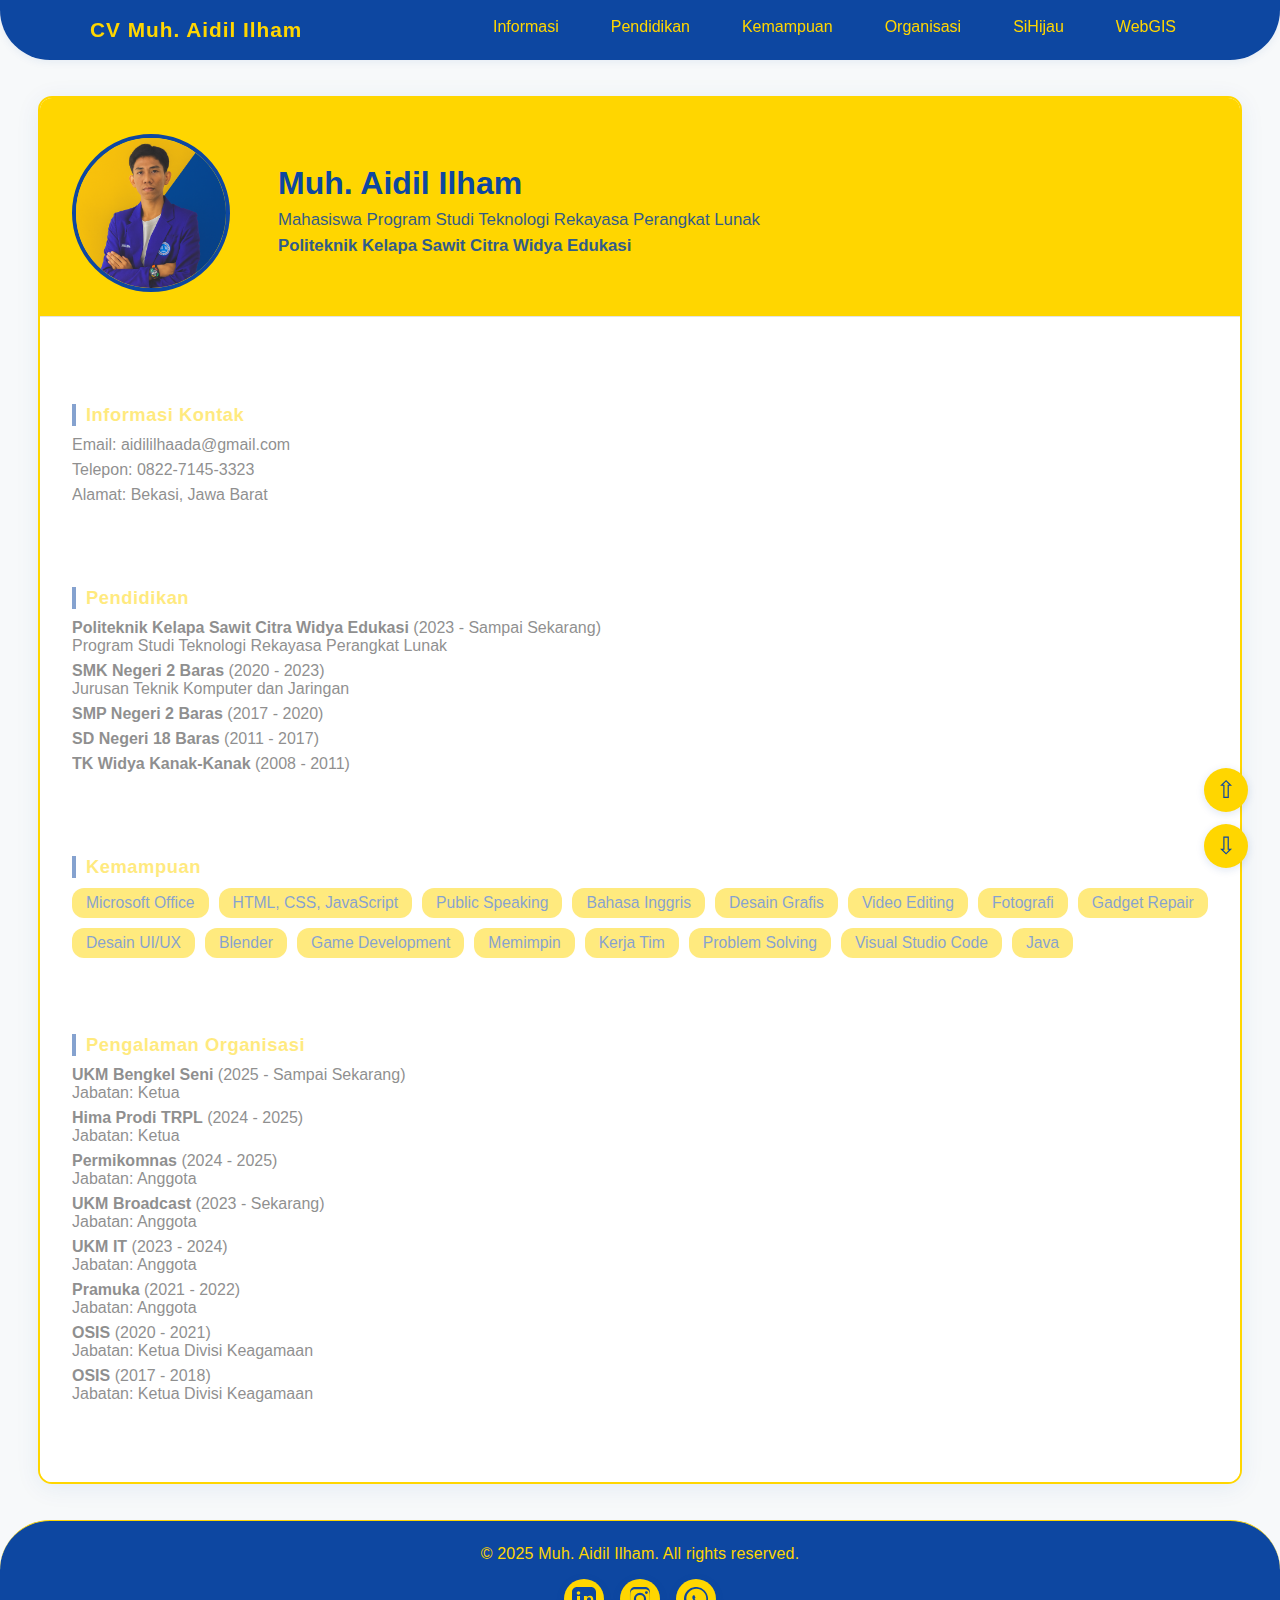
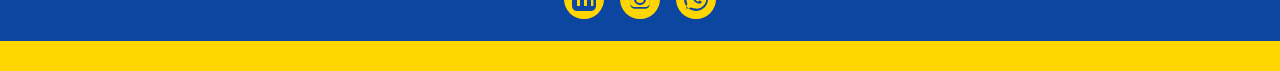
<file: index.html>
<!DOCTYPE html>
<html lang="id">
<head>
    <meta charset="UTF-8">
    <meta name="viewport" content="width=device-width, initial-scale=1.0">
    <title>Muh. Aidil Ilham - CV</title>
    <link rel="stylesheet" href="style-cv.css">
    <script defer src="script-cv.js"></script>
    <style>
        .menu-toggle {
            display: none;
            flex-direction: column;
            cursor: pointer;
        }
        .menu-toggle .bar {
            width: 25px;
            height: 3px;
            background-color: #FFD600;
            margin: 3px 0;
            border-radius: 3px;
        }
        @media screen and (max-width: 768px) {
            .nav-container {
                flex-wrap: wrap;
                padding: 10px 20px;
                height: auto;
            }
            .menu-toggle {
                display: flex;
            }
            .nav-links {
                display: none;
                flex-direction: column;
                align-items: center;
                gap: 15px;
                margin-top: 15px;
                width: 100%;
            }
            .nav-links.active {
                display: flex;
            }
            .nav-links li {
                width: 100%;
                text-align: center;
            }
            .profile-full {
                flex-direction: column;
                text-align: center;
            }
            .profile-text {
                margin-top: 15px;
            }
            .skills-list {
                justify-content: center;
            }
        }
    </style>
</head>
<body>
    <nav class="navbar">
        <div class="nav-container">
            <span class="nav-logo">CV Muh. Aidil Ilham</span>
            <div class="menu-toggle" id="mobile-menu">
                <span class="bar"></span>
                <span class="bar"></span>
                <span class="bar"></span>
            </div>
            <ul class="nav-links">
                <li><a href="#info">Informasi</a></li>
                <li><a href="#education">Pendidikan</a></li>
                <li><a href="#skills">Kemampuan</a></li>
                <li><a href="#experience">Organisasi</a></li>
                <li><a href="sihijau.html">SiHijau</a></li>
                <li><a href="https://aidilham21.github.io/webgis_aidilham">WebGIS</a></li>
            </ul>
        </div>
    </nav>
    <div class="container-full">
        <header class="header-full">
            <div class="profile-full">
                <img src="assets/fotocv.png" alt="Foto Profil" style="width: 150px; height: 150px; border-radius: 50%;">
                <div class="profile-text">
                    <h1>Muh. Aidil Ilham</h1>
                    <p>Mahasiswa Program Studi Teknologi Rekayasa Perangkat Lunak</p>
                    <p><strong>Politeknik Kelapa Sawit Citra Widya Edukasi</strong></p>
                </div>
            </div>
        </header>
        <main class="main-full">
            <section class="info" id="info">
                <h2>Informasi Kontak</h2>
                <ul>
                    <li>Email: aidililhaada@gmail.com</li>
                    <li>Telepon: 0822-7145-3323</li>
                    <li>Alamat: Bekasi, Jawa Barat</li>
                </ul>
            </section>
            <section class="education" id="education">
                <h2>Pendidikan</h2>
                <ul>
                    <li><strong>Politeknik Kelapa Sawit Citra Widya Edukasi</strong> (2023 - Sampai Sekarang)<br>Program Studi Teknologi Rekayasa Perangkat Lunak</li>
                    <li><strong>SMK Negeri 2 Baras</strong> (2020 - 2023)<br>Jurusan Teknik Komputer dan Jaringan</li>
                    <li><strong>SMP Negeri 2 Baras</strong> (2017 - 2020)</li>
                    <li><strong>SD Negeri 18 Baras</strong> (2011 - 2017)</li>
                    <li><strong>TK Widya Kanak-Kanak</strong> (2008 - 2011)</li>
                </ul>
            </section>
            <section class="skills" id="skills">
                <h2>Kemampuan</h2>
                <ul class="skills-list">
                    <li>Microsoft Office</li>
                    <li>HTML, CSS, JavaScript</li>
                    <li>Public Speaking</li>
                    <li>Bahasa Inggris</li>
                    <li>Desain Grafis</li>
                    <li>Video Editing</li>
                    <li>Fotografi</li>
                    <li>Gadget Repair</li>
                    <li>Desain UI/UX</li>
                    <li>Blender</li>
                    <li>Game Development</li>
                    <li>Memimpin</li>
                    <li>Kerja Tim</li>
                    <li>Problem Solving</li>
                    <li>Visual Studio Code</li>
                    <li>Java</li>
                </ul>
            </section>
            <section class="experience" id="experience">
                <h2>Pengalaman Organisasi</h2>
                <ul>
                    <li><strong>UKM Bengkel Seni</strong> (2025 - Sampai Sekarang)<br>Jabatan: Ketua</li>
                    <li><strong>Hima Prodi TRPL</strong> (2024 - 2025)<br>Jabatan: Ketua</li>
                    <li><strong>Permikomnas</strong> (2024 - 2025)<br>Jabatan: Anggota</li>
                    <li><strong>UKM Broadcast</strong> (2023 - Sekarang)<br>Jabatan: Anggota</li>
                    <li><strong>UKM IT</strong> (2023 - 2024)<br>Jabatan: Anggota</li>
                    <li><strong>Pramuka</strong> (2021 - 2022)<br>Jabatan: Anggota</li>
                    <li><strong>OSIS</strong> (2020 - 2021)<br>Jabatan: Ketua Divisi Keagamaan</li>
                    <li><strong>OSIS</strong> (2017 - 2018)<br>Jabatan: Ketua Divisi Keagamaan</li>
                </ul>
            </section>
        </main>
    </div>
    <footer class="footer">
        <div class="footer-container">
            <p>&copy; 2025 Muh. Aidil Ilham. All rights reserved.</p>
            <div class="social-links">
                <a href="https://www.linkedin.com/in/muh-aidil-ilham-5027aa298/" target="_blank" aria-label="LinkedIn" class="social-link linkedin">
                    <svg width="24" height="24" fill="currentColor" viewBox="0 0 24 24"><path d="M19 0h-14c-2.761 0-5 2.239-5 5v14c0 2.761 2.239 5 5 5h14c2.762 0 5-2.239 5-5v-14c0-2.761-2.238-5-5-5zm-11 19h-3v-10h3v10zm-1.5-11.268c-.966 0-1.75-.784-1.75-1.75s.784-1.75 1.75-1.75 1.75.784 1.75 1.75-.784 1.75-1.75 1.75zm15.5 11.268h-3v-5.604c0-1.337-.025-3.063-1.868-3.063-1.868 0-2.154 1.459-2.154 2.967v5.7h-3v-10h2.881v1.367h.041c.401-.761 1.379-1.563 2.841-1.563 3.039 0 3.6 2.001 3.6 4.601v5.595z"/></svg>
                </a>
                <a href="https://www.instagram.com/aidilhammm/" target="_blank" aria-label="Instagram" class="social-link instagram">
                    <svg width="24" height="24" fill="currentColor" viewBox="0 0 24 24"><path d="M12 2.163c3.204 0 3.584.012 4.85.07 1.366.062 2.633.334 3.608 1.308.974.974 1.246 2.242 1.308 3.608.058 1.266.07 1.646.07 4.85s-.012 3.584-.07 4.85c-.062 1.366-.334 2.633-1.308 3.608-.974.974-2.242 1.246-3.608 1.308-1.266.058-1.646.07-4.85.07s-3.584-.012-4.85-.07c-1.366-.062-2.633-.334-3.608-1.308-.974-.974-1.246-2.242-1.308-3.608-.058-1.266-.07-1.646-.07-4.85s.012-3.584.07-4.85c.062-1.366.334-2.633 1.308-3.608.974-.974 2.242-1.246 3.608-1.308 1.266-.058 1.646-.07 4.85-.07zm0-2.163c-3.259 0-3.667.012-4.947.07-1.276.058-2.687.334-3.678 1.325-.991.991-1.267 2.402-1.325 3.678-.058 1.28-.07 1.688-.07 4.947s.012 3.667.07 4.947c.058 1.276.334 2.687 1.325 3.678.991.991 2.402 1.267 3.678 1.325 1.28.058 1.688.07 4.947.07s3.667-.012 4.947-.07c1.276-.058 2.687-.334 3.678-1.325.991-.991 1.267-2.402 1.325-3.678.058-1.28.07-1.688.07-4.947s-.012-3.667-.07-4.947c-.058-1.276-.334-2.687-1.325-3.678-.991-.991-2.402-1.267-3.678-1.325-1.28-.058-1.688-.07-4.947-.07zm0 5.838a6.162 6.162 0 1 0 0 12.324 6.162 6.162 0 0 0 0-12.324zm0 10.162a3.999 3.999 0 1 1 0-7.998 3.999 3.999 0 0 1 0 7.998zm6.406-11.845a1.44 1.44 0 1 0 0 2.881 1.44 1.44 0 0 0 0-2.881z"/></svg>
                </a>
                <a href="https://wa.me/6282271453323" target="_blank" aria-label="WhatsApp" class="social-link whatsapp">
                    <svg width="24" height="24" fill="currentColor" viewBox="0 0 24 24"><path d="M20.52 3.48a12.07 12.07 0 0 0-17.04 0c-4.7 4.7-4.7 12.32 0 17.02a12.07 12.07 0 0 0 17.04 0c4.7-4.7 4.7-12.32 0-17.02zm-8.52 18.02c-1.7 0-3.36-.33-4.92-.98l-5.13 1.35 1.36-5.12c-.65-1.56-.98-3.22-.98-4.92 0-5.52 4.48-10 10-10s10 4.48 10 10-4.48 10-10 10zm5.13-7.13c-.23-.12-1.36-.67-1.57-.75-.21-.08-.36-.12-.51.12-.15.23-.58.75-.71.9-.13.15-.26.17-.49.06-.23-.12-.97-.36-1.85-1.15-.68-.6-1.14-1.34-1.28-1.57-.13-.23-.01-.35.1-.47.1-.1.23-.26.34-.39.12-.13.15-.23.23-.38.08-.15.04-.28-.02-.4-.06-.12-.51-1.23-.7-1.68-.18-.44-.37-.38-.51-.39-.13-.01-.28-.01-.43-.01-.15 0-.4.06-.61.28-.21.22-.8.78-.8 1.9 0 1.12.82 2.2.94 2.36.12.16 1.61 2.46 3.91 3.35.55.19.98.3 1.31.38.55.14 1.05.12 1.45.07.44-.06 1.36-.56 1.55-1.1.19-.54.19-1.01.13-1.1-.06-.09-.21-.15-.44-.27z"/></svg>
                </a>
            </div>
        </div>
    </footer>
    <div class="scroll-buttons">
        <button class="scroll-btn" id="scrollTop" title="Scroll to Top">&#8679;</button>
        <button class="scroll-btn" id="scrollDown" title="Scroll to Bottom">&#8681;</button>
    </div>
</body>
</html>
</file>
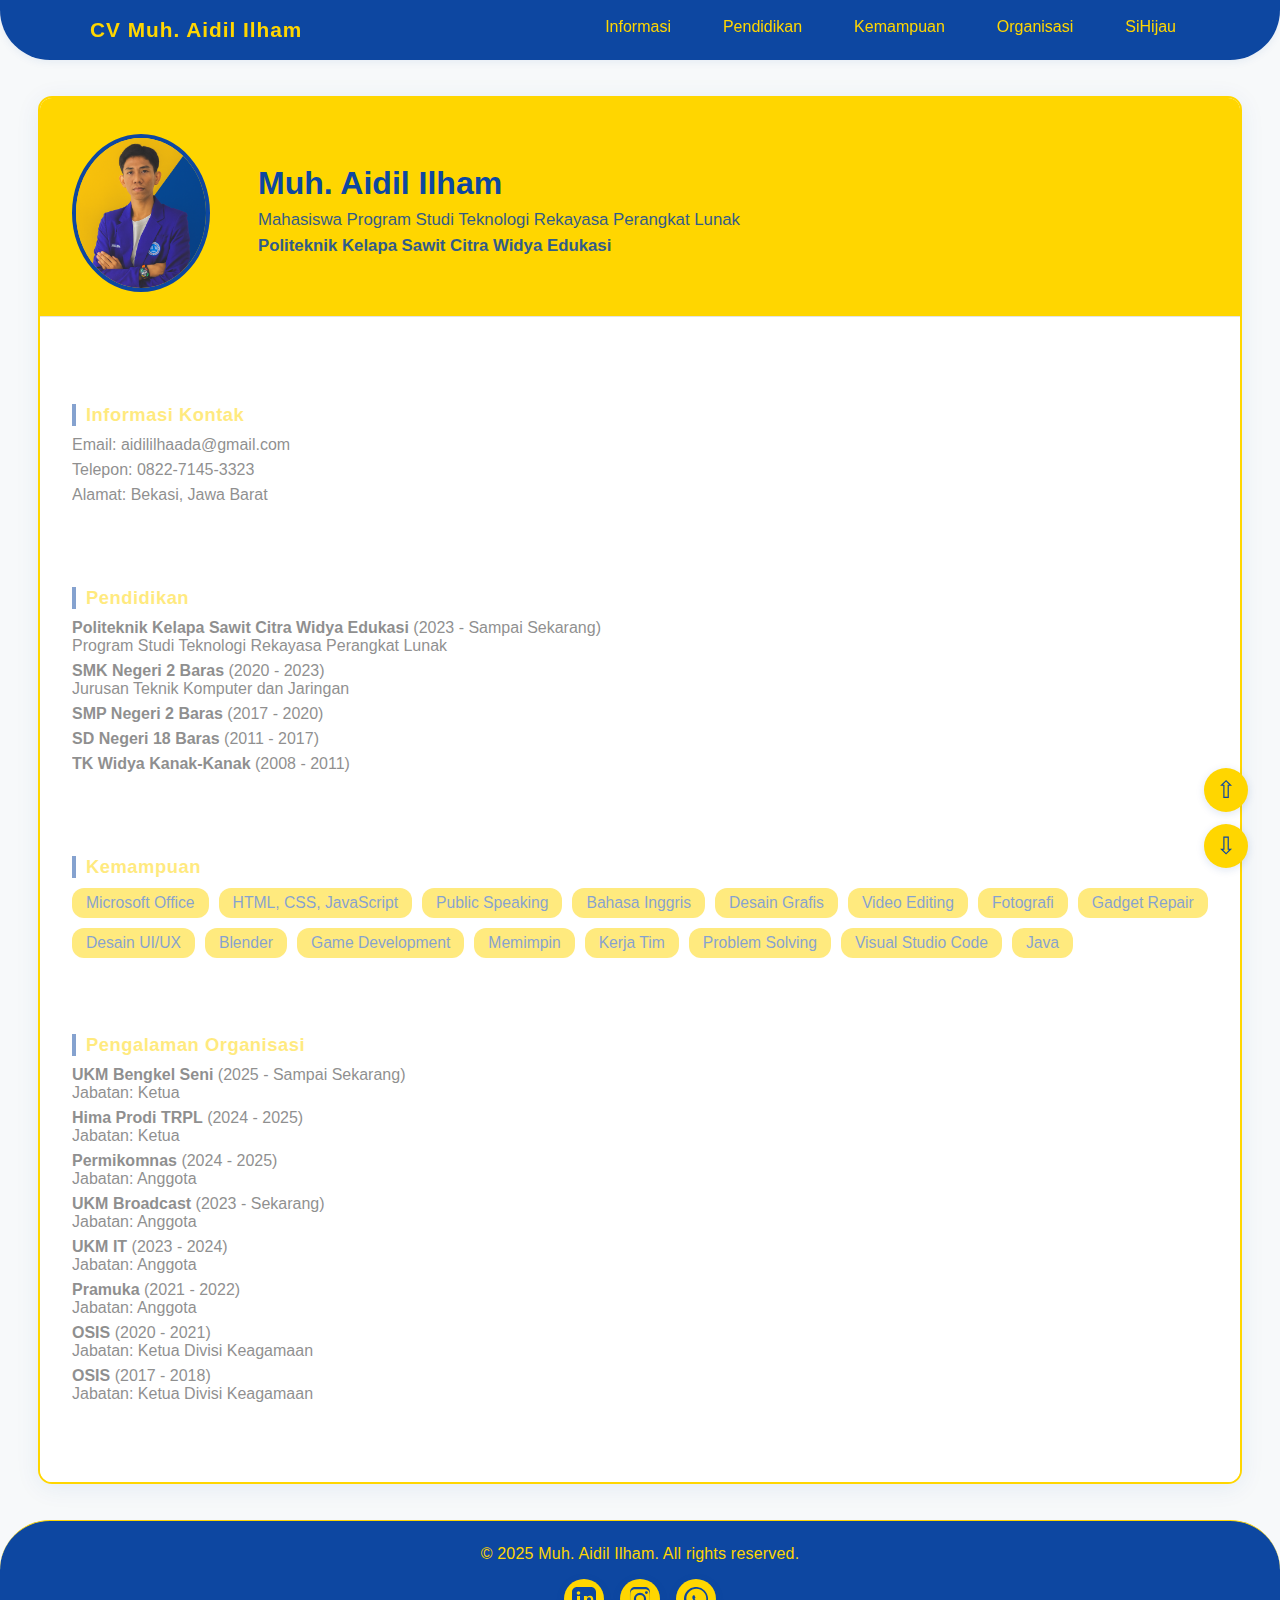
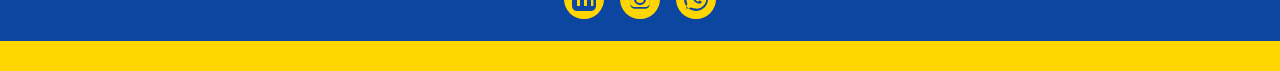
<file: cvdil.html>
<!DOCTYPE html>
<html lang="id">
<head>
    <meta charset="UTF-8">
    <meta name="viewport" content="width=device-width, initial-scale=1.0">
    <title>Muh. Aidil Ilham - CV</title>
    <link rel="stylesheet" href="style-cv.css">
    <script defer src="script-cv.js"></script>
</head>
<body>
    <nav class="navbar">
        <div class="nav-container">
            <span class="nav-logo">CV Muh. Aidil Ilham</span>
            <ul class="nav-links">
                <li><a href="#info">Informasi</a></li>
                <li><a href="#education">Pendidikan</a></li>
                <li><a href="#skills">Kemampuan</a></li>
                <li><a href="#experience">Organisasi</a></li>
                <li><a href="sihijau.html">SiHijau</a></li>
            </ul>
        </div>
    </nav>
    <div class="container-full">
        <header class="header-full">
            <div class="profile-full">
                <img src="assets/fotocv.png" alt="Foto Profil" style="size: 150px; height: 150px; border-radius: 50%;">
                <div class="profile-text">
                    <h1>Muh. Aidil Ilham</h1>
                    <p>Mahasiswa Program Studi Teknologi Rekayasa Perangkat Lunak</p>
                    <p><strong>Politeknik Kelapa Sawit Citra Widya Edukasi</strong></p>
                </div>
            </div>
        </header>
        <main class="main-full">
            <section class="info" id="info">
                <h2>Informasi Kontak</h2>
                <ul>
                    <li>Email: aidililhaada@gmail.com</li>
                    <li>Telepon: 0822-7145-3323</li>
                    <li>Alamat: Bekasi, Jawa Barat</li>
                </ul>
            </section>
            <section class="education" id="education">
                <h2>Pendidikan</h2>
                <ul>
                    <li><strong>Politeknik Kelapa Sawit Citra Widya Edukasi</strong> (2023 - Sampai Sekarang)<br>Program Studi Teknologi Rekayasa Perangkat Lunak</li>
                    <li><strong>SMK Negeri 2 Baras</strong> (2020 - 2023)<br>Jurusan Teknik Komputer dan Jaringan</li>
                    <li><strong>SMP Negeri 2 Baras</strong> (2017 - 2020)</li>
                    <li><strong>SD Negeri 18 Baras</strong> (2011 - 2017)</li>
                    <li><strong>TK Widya Kanak-Kanak</strong> (2008 - 2011)</li>
                </ul>
            </section>
            <section class="skills" id="skills">
                <h2>Kemampuan</h2>
                <ul class="skills-list">
                    <li>Microsoft Office</li>
                    <li>HTML, CSS, JavaScript</li>
                    <li>Public Speaking</li>
                    <li>Bahasa Inggris</li>
                    <li>Desain Grafis</li>
                    <li>Video Editing</li>
                    <li>Fotografi</li>
                    <li>Gadget Repair</li>
                    <li>Desain UI/UX</li>
                    <li>Blender</li>
                    <li>Game Development</li>
                    <li>Memimpin</li>
                    <li>Kerja Tim</li>
                    <li>Problem Solving</li>
                    <li>Visual Studio Code</li>
                    <li>Java</li>
                </ul>
            </section>
            <section class="experience" id="experience">
                <h2>Pengalaman Organisasi</h2>
                <ul>
                    <li><strong>UKM Bengkel Seni</strong> (2025 - Sampai Sekarang)<br>Jabatan: Ketua</li>
                    <li><strong>Hima Prodi TRPL</strong> (2024 - 2025)<br>Jabatan: Ketua</li>
                    <li><strong>Permikomnas</strong> (2024 - 2025)<br>Jabatan: Anggota</li>
                    <li><strong>UKM Broadcast</strong> (2023 - Sekarang)<br>Jabatan: Anggota</li>
                    <li><strong>UKM IT</strong> (2023 - 2024)<br>Jabatan: Anggota</li>
                    <li><strong>Pramuka</strong> (2021 - 2022)<br>Jabatan: Anggota</li>
                    <li><strong>OSIS</strong> (2020 - 2021)<br>Jabatan: Ketua Divisi Keagamaan</li>
                    <li><strong>OSIS</strong> (2017 - 2018)<br>Jabatan: Ketua Divisi Keagamaan</li>
                </ul>
            </section>
        </main>
    </div>
    <footer class="footer">
        <div class="footer-container">
            <p>&copy; 2025 Muh. Aidil Ilham. All rights reserved.</p>
            <div class="social-links">
                <a href="https://www.linkedin.com/in/muh-aidil-ilham-5027aa298/" target="_blank" aria-label="LinkedIn" class="social-link linkedin">
                    <svg width="24" height="24" fill="currentColor" viewBox="0 0 24 24"><path d="M19 0h-14c-2.761 0-5 2.239-5 5v14c0 2.761 2.239 5 5 5h14c2.762 0 5-2.239 5-5v-14c0-2.761-2.238-5-5-5zm-11 19h-3v-10h3v10zm-1.5-11.268c-.966 0-1.75-.784-1.75-1.75s.784-1.75 1.75-1.75 1.75.784 1.75 1.75-.784 1.75-1.75 1.75zm15.5 11.268h-3v-5.604c0-1.337-.025-3.063-1.868-3.063-1.868 0-2.154 1.459-2.154 2.967v5.7h-3v-10h2.881v1.367h.041c.401-.761 1.379-1.563 2.841-1.563 3.039 0 3.6 2.001 3.6 4.601v5.595z"/></svg>
                </a>
                <a href="https://www.instagram.com/aidilhammm/" target="_blank" aria-label="Instagram" class="social-link instagram">
                    <svg width="24" height="24" fill="currentColor" viewBox="0 0 24 24"><path d="M12 2.163c3.204 0 3.584.012 4.85.07 1.366.062 2.633.334 3.608 1.308.974.974 1.246 2.242 1.308 3.608.058 1.266.07 1.646.07 4.85s-.012 3.584-.07 4.85c-.062 1.366-.334 2.633-1.308 3.608-.974.974-2.242 1.246-3.608 1.308-1.266.058-1.646.07-4.85.07s-3.584-.012-4.85-.07c-1.366-.062-2.633-.334-3.608-1.308-.974-.974-1.246-2.242-1.308-3.608-.058-1.266-.07-1.646-.07-4.85s.012-3.584.07-4.85c.062-1.366.334-2.633 1.308-3.608.974-.974 2.242-1.246 3.608-1.308 1.266-.058 1.646-.07 4.85-.07zm0-2.163c-3.259 0-3.667.012-4.947.07-1.276.058-2.687.334-3.678 1.325-.991.991-1.267 2.402-1.325 3.678-.058 1.28-.07 1.688-.07 4.947s.012 3.667.07 4.947c.058 1.276.334 2.687 1.325 3.678.991.991 2.402 1.267 3.678 1.325 1.28.058 1.688.07 4.947.07s3.667-.012 4.947-.07c1.276-.058 2.687-.334 3.678-1.325.991-.991 1.267-2.402 1.325-3.678.058-1.28.07-1.688.07-4.947s-.012-3.667-.07-4.947c-.058-1.276-.334-2.687-1.325-3.678-.991-.991-2.402-1.267-3.678-1.325-1.28-.058-1.688-.07-4.947-.07zm0 5.838a6.162 6.162 0 1 0 0 12.324 6.162 6.162 0 0 0 0-12.324zm0 10.162a3.999 3.999 0 1 1 0-7.998 3.999 3.999 0 0 1 0 7.998zm6.406-11.845a1.44 1.44 0 1 0 0 2.881 1.44 1.44 0 0 0 0-2.881z"/></svg>
                </a>
                <a href="https://wa.me/6282271453323" target="_blank" aria-label="WhatsApp" class="social-link whatsapp">
                    <svg width="24" height="24" fill="currentColor" viewBox="0 0 24 24"><path d="M20.52 3.48a12.07 12.07 0 0 0-17.04 0c-4.7 4.7-4.7 12.32 0 17.02a12.07 12.07 0 0 0 17.04 0c4.7-4.7 4.7-12.32 0-17.02zm-8.52 18.02c-1.7 0-3.36-.33-4.92-.98l-5.13 1.35 1.36-5.12c-.65-1.56-.98-3.22-.98-4.92 0-5.52 4.48-10 10-10s10 4.48 10 10-4.48 10-10 10zm5.13-7.13c-.23-.12-1.36-.67-1.57-.75-.21-.08-.36-.12-.51.12-.15.23-.58.75-.71.9-.13.15-.26.17-.49.06-.23-.12-.97-.36-1.85-1.15-.68-.6-1.14-1.34-1.28-1.57-.13-.23-.01-.35.1-.47.1-.1.23-.26.34-.39.12-.13.15-.23.23-.38.08-.15.04-.28-.02-.4-.06-.12-.51-1.23-.7-1.68-.18-.44-.37-.38-.51-.39-.13-.01-.28-.01-.43-.01-.15 0-.4.06-.61.28-.21.22-.8.78-.8 1.9 0 1.12.82 2.2.94 2.36.12.16 1.61 2.46 3.91 3.35.55.19.98.3 1.31.38.55.14 1.05.12 1.45.07.44-.06 1.36-.56 1.55-1.1.19-.54.19-1.01.13-1.1-.06-.09-.21-.15-.44-.27z"/></svg>
                </a>
            </div>
        </div>
    </footer>
    <div class="scroll-buttons">
        <button class="scroll-btn" id="scrollTop" title="Scroll to Top">&#8679;</button>
        <button class="scroll-btn" id="scrollDown" title="Scroll to Bottom">&#8681;</button>
    </div>
</body>
</html>
</file>
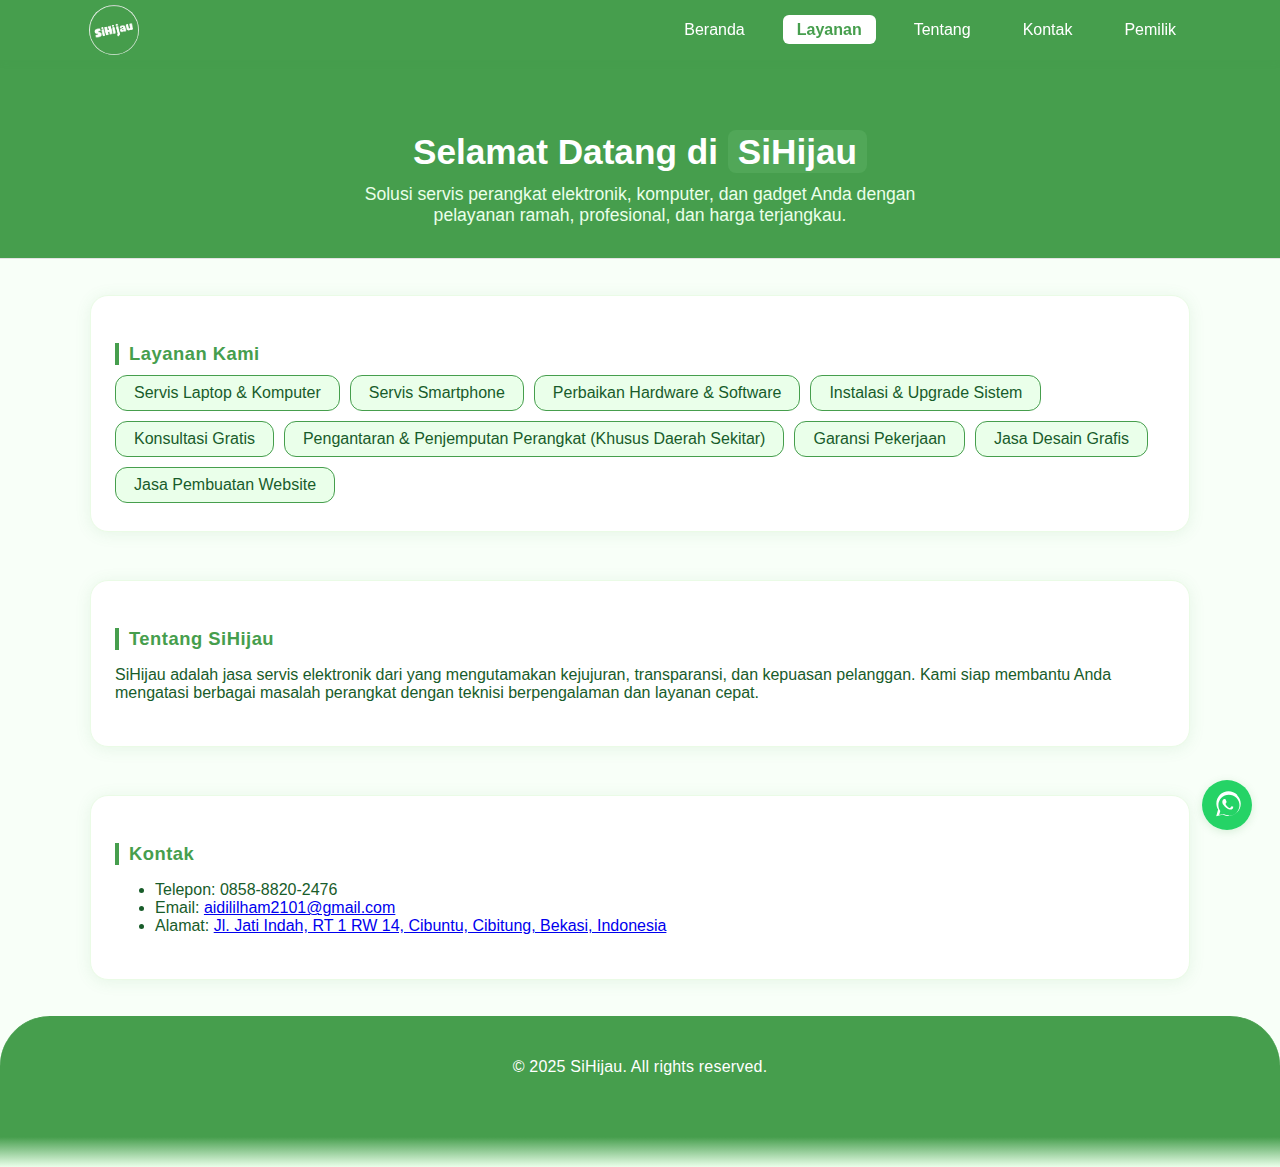
<file: sihijau.html>
<!DOCTYPE html>
<html lang="id">
<head>
    <meta charset="UTF-8">
    <meta name="viewport" content="width=device-width, initial-scale=1.0">
    <title>SiHijau - Jasa Servis</title>
    <link rel="stylesheet" href="style-sihijau.css">
    <style>
        .menu-toggle {
            display: none;
            flex-direction: column;
            cursor: pointer;
        }
        .menu-toggle .bar {
            width: 25px;
            height: 3px;
            background-color: #fff;
            margin: 3px 0;
            border-radius: 3px;
        }
        @media screen and (max-width: 768px) {
            .nav-container {
                flex-wrap: wrap;
                padding: 10px 20px;
                height: auto;
            }
            .menu-toggle {
                display: flex;
            }
            .nav-links {
                display: none;
                flex-direction: column;
                align-items: center;
                gap: 15px;
                margin-top: 15px;
                padding: 0;
                width: 100%;
            }
            .nav-links.active {
                display: flex;
            }
            .nav-links li {
                width: 100%;
                text-align: center;
            }
            .header-content h1 {
                font-size: 1.8rem;
            }
            .main-full {
                padding: 15px;
            }
        }
    </style>
</head>
<body>
    <nav class="navbar">
        <div class="nav-container">
            <div class="logo-space">
                <img src="assets/sihijau.jpg" alt="Logo SiHijau" style="width: 50px; height: 50px; border-radius: 50%;">
            </div>
            <div class="menu-toggle" id="mobile-menu">
                <span class="bar"></span>
                <span class="bar"></span>
                <span class="bar"></span>
            </div>
            <ul class="nav-links">
                <li><a href="#home">Beranda</a></li>
                <li><a href="#layanan">Layanan</a></li>
                <li><a href="#tentang">Tentang</a></li>
                <li><a href="#kontak">Kontak</a></li>
                <li><a href="index.html">Pemilik</a></li>
            </ul>
        </div>
    </nav>
    <header class="header-full" id="home">
        <div class="header-content">
            <h1>Selamat Datang di <span class="brand">SiHijau</span></h1>
            <p>Solusi servis perangkat elektronik, komputer, dan gadget Anda dengan pelayanan ramah, profesional, dan harga terjangkau.</p>
        </div>
    </header>
    <main class="main-full">
        <section class="layanan" id="layanan">
            <h2>Layanan Kami</h2>
            <ul class="layanan-list">
                <li>Servis Laptop & Komputer</li>
                <li>Servis Smartphone</li>
                <li>Perbaikan Hardware & Software</li>
                <li>Instalasi & Upgrade Sistem</li>
                <li>Konsultasi Gratis</li>
                <li>Pengantaran & Penjemputan Perangkat (Khusus Daerah Sekitar)</li>
                <li>Garansi Pekerjaan</li>
                <li>Jasa Desain Grafis</li>
                <li>Jasa Pembuatan Website</li>
            </ul>
        </section>
        <section class="tentang" id="tentang">
            <h2>Tentang SiHijau</h2>
            <p>SiHijau adalah jasa servis elektronik dari yang mengutamakan kejujuran, transparansi, dan kepuasan pelanggan. Kami siap membantu Anda mengatasi berbagai masalah perangkat dengan teknisi berpengalaman dan layanan cepat.</p>
        </section>
        <section class="kontak" id="kontak">
            <h2>Kontak</h2>
            <ul>
                <li>Telepon: 0858-8820-2476 </li>
                <li>Email: <a href="mailto:aidililham2101@gmail.com">aidililham2101@gmail.com</a></li>
                <li>Alamat: <a href="https://maps.app.goo.gl/HJV1KDYge7EX4k8x9" target="_blank">Jl. Jati Indah, RT 1 RW 14, Cibuntu, Cibitung, Bekasi, Indonesia</a>
                </li>
            </ul>
        </section>
    </main>
    <footer class="footer">
        <div class="footer-container">
            <p>&copy; 2025 SiHijau. All rights reserved.</p>
        </div>
    </footer>
    <a href="https://wa.me/6285888202476" class="konsultasi-float" target="_blank" aria-label="Konsultasi via WhatsApp">
        <svg width="50" height="50" viewBox="0 0 32 32" fill="currentColor" xmlns="http://www.w3.org/2000/svg">
            <circle cx="16" cy="16" r="16" fill="#25D366"/>
            <path d="M22.5 9.5c-1.5-1.5-3.5-2.3-5.5-2.3-4.3 0-7.8 3.5-7.8 7.8 0 1.4.4 2.7 1.1 3.9l-1.2 4.3 4.4-1.2c1.1.6 2.3 1 3.5 1 4.3 0 7.8-3.5 7.8-7.8 0-2-0.8-4-2.3-5.5zm-5.5 13.1c-1.1 0-2.2-0.3-3.2-0.8l-0.2-0.1-2.6 0.7 0.7-2.5-0.1-0.2c-0.7-1.1-1.1-2.3-1.1-3.6 0-3.7 3-6.7 6.7-6.7 1.8 0 3.5 0.7 4.8 2s2 3 2 4.8c0 3.7-3 6.7-6.7 6.7zm3.7-5.1c-0.2-0.1-1.2-0.6-1.4-0.7-0.2-0.1-0.3-0.1-0.5 0.1-0.1 0.2-0.6 0.7-0.7 0.9-0.1 0.1-0.2 0.2-0.4 0.1-0.2-0.1-0.8-0.3-1.5-1-0.6-0.5-1-1.2-1.1-1.4-0.1-0.2 0-0.3 0.1-0.5 0.1-0.1 0.2-0.2 0.3-0.4 0.1-0.1 0.1-0.2 0.2-0.4 0.1-0.1 0-0.2 0-0.3 0-0.1-0.4-1-0.6-1.4-0.2-0.4-0.4-0.3-0.5-0.3-0.1 0-0.2 0-0.4 0-0.1 0-0.3 0.1-0.5 0.3-0.2 0.2-0.7 0.7-0.7 1.6 0 0.9 0.6 1.7 0.7 1.8 0.1 0.1 1.2 1.9 2.9 2.6 0.4 0.1 0.7 0.2 1 0.3 0.4 0.1 0.8 0.1 1.1 0.1 0.3 0 1-0.4 1.1-0.8 0.2-0.4 0.2-0.7 0.1-0.8 0-0.1-0.1-0.1-0.3-0.2z" fill="#fff"/>
        </svg>
    </a>
    <script defer src="script-sihijau.js"></script>
</body>
</html>
</file>
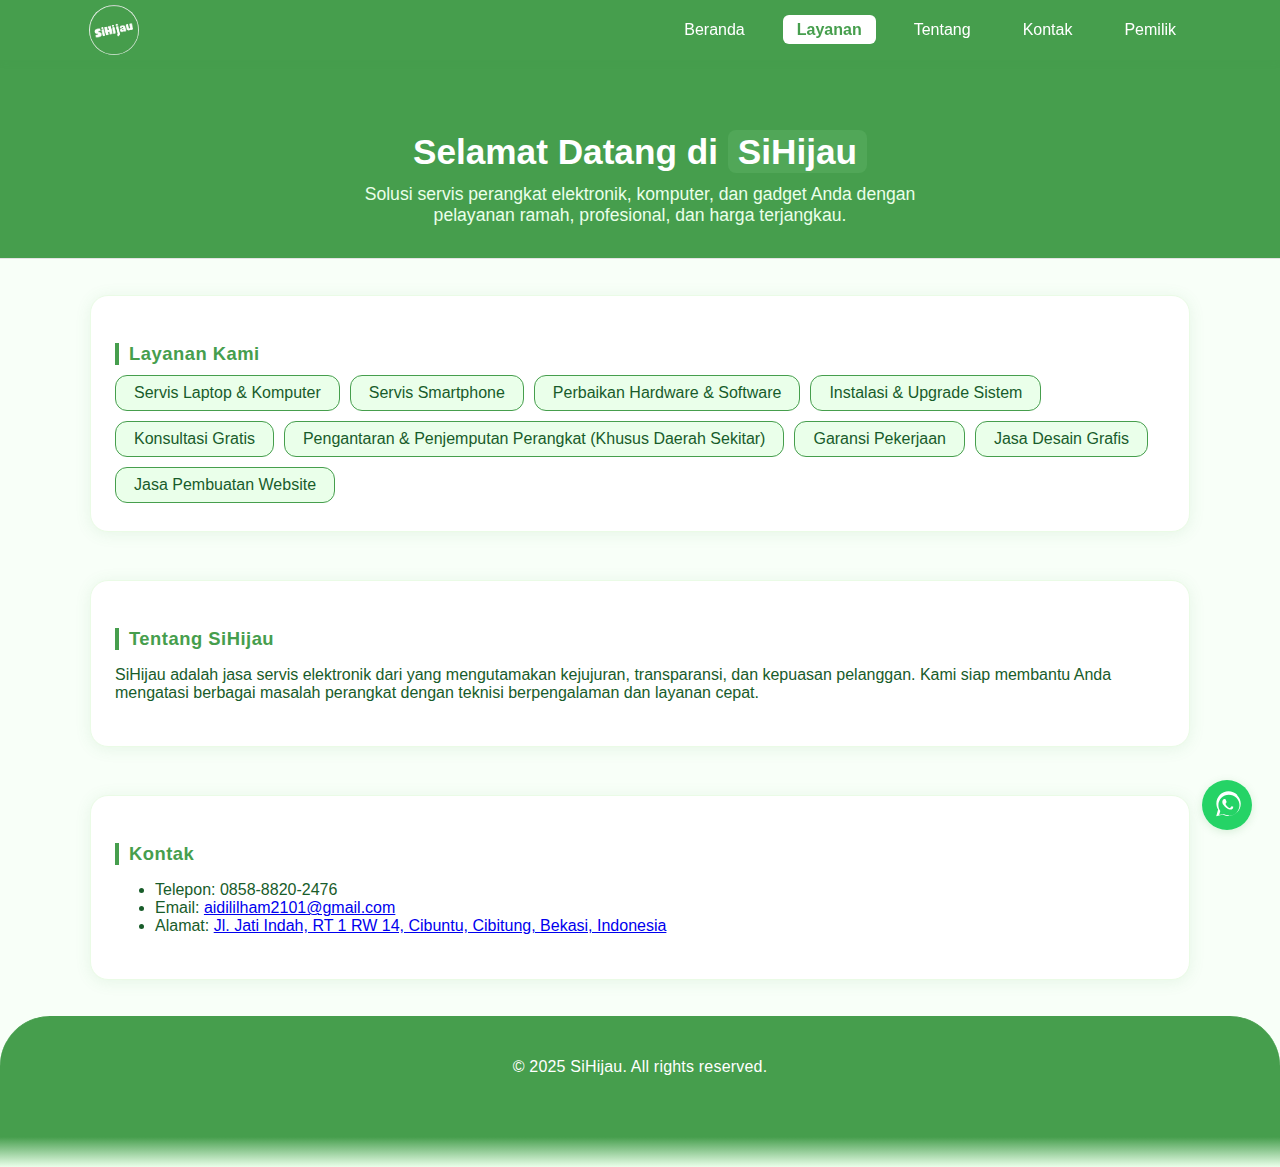
<file: CV/sihijau.html>
<!DOCTYPE html>
<html lang="id">
<head>
    <meta charset="UTF-8">
    <meta name="viewport" content="width=device-width, initial-scale=1.0">
    <title>SiHijau - Jasa Servis</title>
    <link rel="stylesheet" href="style-sihijau.css">
</head>
<body>
    <nav class="navbar">
        <div class="nav-container">
            <div class="logo-space">
                <img src="assets/sihijau.jpg" alt="Logo SiHijau" style="width: 50px; height: 50px; border-radius: 50%;">
            </div>
            <ul class="nav-links">
                <li><a href="#home">Beranda</a></li>
                <li><a href="#layanan">Layanan</a></li>
                <li><a href="#tentang">Tentang</a></li>
                <li><a href="#kontak">Kontak</a></li>
                <li><a href="cvdil.html">Pemilik</a></li>
            </ul>
        </div>
    </nav>
    <header class="header-full" id="home">
        <div class="header-content">
            <h1>Selamat Datang di <span class="brand">SiHijau</span></h1>
            <p>Solusi servis perangkat elektronik, komputer, dan gadget Anda dengan pelayanan ramah, profesional, dan harga terjangkau.</p>
        </div>
    </header>
    <main class="main-full">
        <section class="layanan" id="layanan">
            <h2>Layanan Kami</h2>
            <ul class="layanan-list">
                <li>Servis Laptop & Komputer</li>
                <li>Servis Smartphone</li>
                <li>Perbaikan Hardware & Software</li>
                <li>Instalasi & Upgrade Sistem</li>
                <li>Konsultasi Gratis</li>
                <li>Pengantaran & Penjemputan Perangkat (Khusus Daerah Sekitar)</li>
                <li>Garansi Pekerjaan</li>
                <li>Jasa Desain Grafis</li>
                <li>Jasa Pembuatan Website</li>
            </ul>
        </section>
        <section class="tentang" id="tentang">
            <h2>Tentang SiHijau</h2>
            <p>SiHijau adalah jasa servis elektronik dari yang mengutamakan kejujuran, transparansi, dan kepuasan pelanggan. Kami siap membantu Anda mengatasi berbagai masalah perangkat dengan teknisi berpengalaman dan layanan cepat.</p>
        </section>
        <section class="kontak" id="kontak">
            <h2>Kontak</h2>
            <ul>
                <li>Telepon: 0858-8820-2476 </li>
                <li>Email: <a href="mailto:aidililham2101@gmail.com">aidililham2101@gmail.com</a></li>
                <li>Alamat: <a href="https://maps.app.goo.gl/HJV1KDYge7EX4k8x9" target="_blank">Jl. Jati Indah, RT 1 RW 14, Cibuntu, Cibitung, Bekasi, Indonesia</a>
                </li>
            </ul>
        </section>
    </main>
    <footer class="footer">
        <div class="footer-container">
            <p>&copy; 2025 SiHijau. All rights reserved.</p>
        </div>
    </footer>
    <a href="https://wa.me/6285888202476" class="konsultasi-float" target="_blank" aria-label="Konsultasi via WhatsApp">
        <svg width="50" height="50" viewBox="0 0 32 32" fill="currentColor" xmlns="http://www.w3.org/2000/svg">
            <circle cx="16" cy="16" r="16" fill="#25D366"/>
            <path d="M22.5 9.5c-1.5-1.5-3.5-2.3-5.5-2.3-4.3 0-7.8 3.5-7.8 7.8 0 1.4.4 2.7 1.1 3.9l-1.2 4.3 4.4-1.2c1.1.6 2.3 1 3.5 1 4.3 0 7.8-3.5 7.8-7.8 0-2-0.8-4-2.3-5.5zm-5.5 13.1c-1.1 0-2.2-0.3-3.2-0.8l-0.2-0.1-2.6 0.7 0.7-2.5-0.1-0.2c-0.7-1.1-1.1-2.3-1.1-3.6 0-3.7 3-6.7 6.7-6.7 1.8 0 3.5 0.7 4.8 2s2 3 2 4.8c0 3.7-3 6.7-6.7 6.7zm3.7-5.1c-0.2-0.1-1.2-0.6-1.4-0.7-0.2-0.1-0.3-0.1-0.5 0.1-0.1 0.2-0.6 0.7-0.7 0.9-0.1 0.1-0.2 0.2-0.4 0.1-0.2-0.1-0.8-0.3-1.5-1-0.6-0.5-1-1.2-1.1-1.4-0.1-0.2 0-0.3 0.1-0.5 0.1-0.1 0.2-0.2 0.3-0.4 0.1-0.1 0.1-0.2 0.2-0.4 0.1-0.1 0-0.2 0-0.3 0-0.1-0.4-1-0.6-1.4-0.2-0.4-0.4-0.3-0.5-0.3-0.1 0-0.2 0-0.4 0-0.1 0-0.3 0.1-0.5 0.3-0.2 0.2-0.7 0.7-0.7 1.6 0 0.9 0.6 1.7 0.7 1.8 0.1 0.1 1.2 1.9 2.9 2.6 0.4 0.1 0.7 0.2 1 0.3 0.4 0.1 0.8 0.1 1.1 0.1 0.3 0 1-0.4 1.1-0.8 0.2-0.4 0.2-0.7 0.1-0.8 0-0.1-0.1-0.1-0.3-0.2z" fill="#fff"/>
        </svg>
    </a>
    <script defer src="script-sihijau.js"></script>
</body>
</html>
</file>
<file: style-cv.css>
body {
    font-family: 'Segoe UI', Arial, sans-serif;
    background: #f7f9fa;
    margin: 0;
    padding: 0;
    color: #222;
    min-height: 100vh;
}
.navbar {
    width: 100%;
    background: #0D47A1;
    color: #FFD600;
    position: sticky;
    top: 0;
    z-index: 100;
    box-shadow: 0 2px 8px rgba(13,71,161,0.08);
    border-radius: 0 0 50px 50px;
    transition: background 0.3s, box-shadow 0.3s;
}
.nav-container {
    max-width: 1100px;
    margin: 0 auto;
    display: flex;
    align-items: center;
    justify-content: space-between;
    padding: 0 32px;
    height: 60px;
}
.nav-logo {
    font-size: 1.3em;
    font-weight: bold;
    letter-spacing: 1px;
    color: #FFD600;
}
.nav-links {
    display: flex;
    gap: 24px;
    list-style: none;
    margin: 0;
    padding: 0;
}
.nav-links li a {
    color: #FFD600;
    text-decoration: none;
    font-weight: 500;
    font-size: 1em;
    transition: color 0.2s, background 0.2s;
    padding: 6px 14px;
    border-radius: 6px;
}
.nav-links li a:hover, .nav-links li a.active {
    color: #0D47A1;
    background: #FFD600;
    font-weight: bold;
}
.container-full {
    max-width: 1200px;
    margin: 36px auto 36px auto;
    background: #fff;
    border-radius: 14px;
    box-shadow: 0 4px 24px 0 rgba(13,71,161,0.08);
    overflow: hidden;
    border: 2px solid #FFD600;
    position: relative;
}
.header-full {
    background: #FFD600;
    color: #0D47A1;
    padding: 36px 0 24px 0;
    text-align: center;
    border-bottom: 1px solid #e3e3e3;
}
.profile-full {
    display: flex;
    flex-direction: row;
    align-items: center;
    justify-content: flex-start;
    gap: 48px;
    padding-left: 32px;
}
.profile-full img {
    border-radius: 100%;
    border: 4px solid #0D47A1;
    background: #FFD600;
    width: 130px;
    height: 130px;
    object-fit: cover;
    aspect-ratio: 1 / 1;
    display: block;
}
.profile-text {
    text-align: left;
}
.profile-text h1 {
    margin: 0 0 8px 0;
    font-size: 2em;
    color: #0D47A1;
}
.profile-text p {
    margin: 0 0 6px 0;
    font-size: 1.05em;
    color: #0D47A1;
    opacity: 0.85;
}
.main-full {
    padding: 32px 32px 36px 32px;
    background: #fff;
}
section {
    margin-bottom: 48px;
    transition: box-shadow 0.2s;
    border-bottom: 1px solid #f3eab2;
    padding-bottom: 28px;
    position: relative;
    border-radius: 0;
    box-shadow: none;
    background: none;
    border: none;
}
section.active-section {
    background: #fffde7;
    border-left: 4px solid #FFD600;
    box-shadow: 0 2px 12px 0 rgba(13,71,161,0.06);
    z-index: 1;
    border-radius: 6px;
    padding-left: 12px;
}
section h2 {
    color: #FFD600;
    margin-bottom: 10px;
    font-size: 1.15em;
    border-left: 4px solid #0D47A1;
    padding-left: 10px;
    letter-spacing: 0.5px;
}
ul {
    list-style: none;
    padding: 0;
    margin: 0;
}
ul li {
    margin-bottom: 7px;
    font-size: 1em;
}
.skills-list {
    display: flex;
    flex-wrap: wrap;
    gap: 10px;
}
.skills-list li {
    background: #FFD600;
    color: #0D47A1;
    padding: 6px 14px;
    border-radius: 12px;
    font-weight: 500;
    font-size: 0.98em;
    box-shadow: none;
    border: none;
    margin-bottom: 0;
    transition: background 0.2s, color 0.2s;
}
.skills-list li:hover {
    background: #0D47A1;
    color: #FFD600;
    cursor: pointer;
}
.footer {
    background: linear-gradient(to bottom, #0D47A1 80%, #FFD600 80%, #FFD600 100%);
    color: #FFD600;
    border-top: 1.5px solid #FFD600;
    width: 100%;
    height: 150px;
    margin: 0;
    padding: 0;
    border-radius: 50px 50px 0 0;
    position: relative;
}
.footer-container {
    max-width: 1100px;
    margin: 0 auto;
    display: flex;
    flex-direction: column;
    align-items: center;
    justify-content: center;
    padding: 24px 32px 28px 32px;
    height: auto;
    gap: 0;
    position: relative;
    z-index: 1;
}
.footer-container p {
    margin: 0;
    font-size: 1em;
    font-weight: 500;
    letter-spacing: 0.2px;
    color: #FFD600;
    text-align: center;
    z-index: 1;
}
.footer-container .social-links {
    display: flex;
    gap: 16px;
    margin-top: 16px;
    margin-bottom: 0;
    justify-content: center;
}
.footer .social-links {
    display: flex;
    gap: 16px;
}
.social-link {
    display: inline-flex;
    align-items: center;
    justify-content: center;
    background: #FFD600;
    border-radius: 50%;
    width: 40px;
    height: 40px;
    transition: background 0.2s, color 0.2s;
    box-shadow: 0 2px 8px #0d47a122;
    text-decoration: none;
    padding: 0;
}
.social-link svg {
    color: #0D47A1;
    width: 24px;
    height: 24px;
    transition: color 0.2s;
}
.social-link:hover {
    background: #0D47A1;
}
.social-link:hover svg {
    color: #FFD600;
}
/* Tombol auto top/down */
.scroll-buttons {
    position: fixed;
    right: 32px;
    bottom: 32px;
    display: flex;
    flex-direction: column;
    gap: 12px;
    z-index: 999;
}
.scroll-btn {
    background: #FFD600;
    color: #0D47A1;
    border: none;
    border-radius: 50%;
    width: 44px;
    height: 44px;
    display: flex;
    align-items: center;
    justify-content: center;
    font-size: 1.5em;
    box-shadow: 0 2px 8px #0d47a122;
    cursor: pointer;
    transition: background 0.2s, color 0.2s;
}
.scroll-btn:hover {
    background: #0D47A1;
    color: #FFD600;
}
@media (max-width: 900px) {
    .main-full {
        padding: 18px 6vw 24px 6vw;
    }
    .profile-full {
        flex-direction: column;
        gap: 14px;
    }
    .container-full {
        margin: 0;
        border-radius: 0;
        box-shadow: none;
    }
    .footer-container {
        flex-direction: column;
        align-items: center;
        padding: 18px 6vw 18px 6vw;
        height: auto;
        gap: 10px;
    }
    .footer-container p {
        text-align: center;
        margin-bottom: 6px;
    }
    .scroll-buttons {
        right: 12px;
        bottom: 18px;
    }
}
@media (max-width: 600px) {
    .main-full {
        padding: 8px 2vw 12px 2vw;
    }
    .profile-full img {
        width: 70px;
        height: 70px;
    }
    .profile-text h1 {
        font-size: 1.1em;
    }
    .footer-container {
        padding: 12px 2vw 12px 2vw;
    }
    .scroll-buttons {
        right: 6px;
        bottom: 10px;
    }
}
</file>
<file: style-sihijau.css>
body {
    font-family: 'Segoe UI', Arial, sans-serif;
    background: #f8fff8;
    margin: 0;
    padding: 0;
    color: #185c2a;
    min-height: 100vh;
}
.navbar {
    width: 100%;
    background: #469e4d;
    color: #fff;
    position: sticky;
    top: 0;
    z-index: 100;
    box-shadow: 0 2px 8px rgba(70,158,77,0.08);
    transition: background 0.3s, box-shadow 0.3s;
}
.nav-container {
    max-width: 1100px;
    margin: 0 auto;
    display: flex;
    align-items: center;
    justify-content: space-between;
    padding: 0 32px;
    height: 60px;
}
.logo-space {
    width: 48px;
    height: 48px;
    display: flex;
    align-items: center;
    justify-content: center;
    margin-right: 16px;
}
.logo-placeholder {
    width: 40px;
    height: 40px;
    background: #fff;
    color: #469e4d;
    border-radius: 50%;
    display: flex;
    align-items: center;
    justify-content: center;
    font-weight: bold;
    font-size: 1em;
    border: 2px solid #469e4d;
    letter-spacing: 1px;
}
.nav-logo {
    font-size: 1.3em;
    font-weight: bold;
    letter-spacing: 1px;
    color: #fff;
    margin-right: 24px;
}
.nav-links {
    display: flex;
    gap: 24px;
    list-style: none;
    margin: 0;
    padding: 0;
}
.nav-links li a {
    color: #fff;
    text-decoration: none;
    font-weight: 500;
    font-size: 1em;
    transition: color 0.2s, background 0.2s;
    padding: 6px 14px;
    border-radius: 6px;
}
.nav-links li a:hover, .nav-links li a.active {
    color: #469e4d;
    background: #fff;
    font-weight: bold;
}
.header-full {
    background: #469e4d;
    color: #fff;
    padding: 48px 0 32px 0;
    text-align: center;
    border-bottom: 1px solid #e3e3e3;
}
.header-content h1 {
    font-size: 2.2em;
    margin-bottom: 12px;
}
.header-content .brand {
    color: #fff;
    background: #51a758;
    padding: 2px 10px;
    border-radius: 8px;
}
.header-content p {
    font-size: 1.1em;
    margin: 0 auto;
    max-width: 600px;
    color: #eaffea;
}
.main-full {
    max-width: 1100px;
    margin: 36px auto 36px auto;
    background: none;
    border: none;
    box-shadow: none;
    padding: 0;
}
.main-full section {
    background: #fff;
    border-radius: 18px;
    box-shadow: 0 2px 16px 0 rgba(70,158,77,0.10);
    margin: 0 0 36px 0;
    padding: 32px 24px 28px 24px;
    border: 1.5px solid #eafbe6;
    transition: box-shadow 0.2s;
    position: relative;
}
.main-full section:last-child {
    margin-bottom: 0;
}
section {
    margin-bottom: 48px;
    transition: box-shadow 0.2s;
    border-bottom: none;
    padding-bottom: 28px;
    position: relative;
    border-radius: 0;
    box-shadow: none;
    background: none;
    border: none;
}
section:not(:first-child) {
    margin-top: 48px;
}
section h2 {
    color: #469e4d;
    margin-bottom: 10px;
    font-size: 1.15em;
    border-left: 4px solid #469e4d;
    padding-left: 10px;
    letter-spacing: 0.5px;
}
.layanan-list {
    display: flex;
    flex-wrap: wrap;
    gap: 10px;
    list-style: none;
    padding: 0;
    margin: 0;
}
.layanan-list li {
    background: #eaffea;
    color: #185c2a;
    padding: 8px 18px;
    border-radius: 12px;
    font-weight: 500;
    font-size: 1em;
    margin-bottom: 0;
    border: 1px solid #469e4d;
}
.footer {
    background: linear-gradient(to bottom, #469e4d 80%, #eaffea 100%);
    color: #185c2a;
    border-top: 1.5px solid #469e4d;
    width: 100%;
    height: 150px;
    margin: 0;
    padding: 0;
    border-radius: 50px 50px 0 0;
    position: relative;
}
.footer-container {
    max-width: 1100px;
    margin: 0 auto;
    display: flex;
    align-items: center;
    justify-content: center;
    padding: 0 32px;
    height: 100px;
    position: relative;
    z-index: 1;
}
.footer-container p {
    margin: 0;
    font-size: 1em;
    font-weight: 500;
    letter-spacing: 0.2px;
    color: #ffffff;
    text-align: center;
    user-select: none;
    -webkit-user-select: none;
    -moz-user-select: none;
    -ms-user-select: none;
}
.konsultasi-float {
    position: fixed;
    right: 28px;
    bottom: 70px;
    z-index: 999;
    background: none;
    border: none;
    outline: none;
    cursor: pointer;
    box-shadow: 0 2px 8px rgba(70,158,77,0.18);
    border-radius: 50%;
    transition: transform 0.2s, box-shadow 0.2s;
    display: flex;
    align-items: center;
    justify-content: center;
}
.konsultasi-float:hover {
    transform: scale(1.08);
    box-shadow: 0 4px 16px rgba(70,158,77,0.28);
}
.konsultasi-float svg {
    display: block;
}
@media (max-width: 900px) {
    .main-full {
        padding: 18px 6vw 24px 6vw;
    }
    .footer-container {
        padding: 0 6vw;
        height: auto;
    }
}
@media (max-width: 600px) {
    .main-full {
        padding: 8px 2vw 12px 2vw;
    }
    .footer-container {
        padding: 0 2vw;
    }
    .konsultasi-float {
        right: 12px;
        bottom: 12px;
    }
    .main-full section {
        padding: 18px 8px 16px 8px;
        border-radius: 12px;
        margin-bottom: 22px;
    }
}
</file>
<file: CV/style-sihijau.css>
body {
    font-family: 'Segoe UI', Arial, sans-serif;
    background: #f8fff8;
    margin: 0;
    padding: 0;
    color: #185c2a;
    min-height: 100vh;
}
.navbar {
    width: 100%;
    background: #469e4d;
    color: #fff;
    position: sticky;
    top: 0;
    z-index: 100;
    box-shadow: 0 2px 8px rgba(70,158,77,0.08);
    transition: background 0.3s, box-shadow 0.3s;
}
.nav-container {
    max-width: 1100px;
    margin: 0 auto;
    display: flex;
    align-items: center;
    justify-content: space-between;
    padding: 0 32px;
    height: 60px;
}
.logo-space {
    width: 48px;
    height: 48px;
    display: flex;
    align-items: center;
    justify-content: center;
    margin-right: 16px;
}
.logo-placeholder {
    width: 40px;
    height: 40px;
    background: #fff;
    color: #469e4d;
    border-radius: 50%;
    display: flex;
    align-items: center;
    justify-content: center;
    font-weight: bold;
    font-size: 1em;
    border: 2px solid #469e4d;
    letter-spacing: 1px;
}
.nav-logo {
    font-size: 1.3em;
    font-weight: bold;
    letter-spacing: 1px;
    color: #fff;
    margin-right: 24px;
}
.nav-links {
    display: flex;
    gap: 24px;
    list-style: none;
    margin: 0;
    padding: 0;
}
.nav-links li a {
    color: #fff;
    text-decoration: none;
    font-weight: 500;
    font-size: 1em;
    transition: color 0.2s, background 0.2s;
    padding: 6px 14px;
    border-radius: 6px;
}
.nav-links li a:hover, .nav-links li a.active {
    color: #469e4d;
    background: #fff;
    font-weight: bold;
}
.header-full {
    background: #469e4d;
    color: #fff;
    padding: 48px 0 32px 0;
    text-align: center;
    border-bottom: 1px solid #e3e3e3;
}
.header-content h1 {
    font-size: 2.2em;
    margin-bottom: 12px;
}
.header-content .brand {
    color: #fff;
    background: #51a758;
    padding: 2px 10px;
    border-radius: 8px;
}
.header-content p {
    font-size: 1.1em;
    margin: 0 auto;
    max-width: 600px;
    color: #eaffea;
}
.main-full {
    max-width: 1100px;
    margin: 36px auto 36px auto;
    background: none;
    border: none;
    box-shadow: none;
    padding: 0;
}
.main-full section {
    background: #fff;
    border-radius: 18px;
    box-shadow: 0 2px 16px 0 rgba(70,158,77,0.10);
    margin: 0 0 36px 0;
    padding: 32px 24px 28px 24px;
    border: 1.5px solid #eafbe6;
    transition: box-shadow 0.2s;
    position: relative;
}
.main-full section:last-child {
    margin-bottom: 0;
}
section {
    margin-bottom: 48px;
    transition: box-shadow 0.2s;
    border-bottom: none;
    padding-bottom: 28px;
    position: relative;
    border-radius: 0;
    box-shadow: none;
    background: none;
    border: none;
}
section:not(:first-child) {
    margin-top: 48px;
}
section h2 {
    color: #469e4d;
    margin-bottom: 10px;
    font-size: 1.15em;
    border-left: 4px solid #469e4d;
    padding-left: 10px;
    letter-spacing: 0.5px;
}
.layanan-list {
    display: flex;
    flex-wrap: wrap;
    gap: 10px;
    list-style: none;
    padding: 0;
    margin: 0;
}
.layanan-list li {
    background: #eaffea;
    color: #185c2a;
    padding: 8px 18px;
    border-radius: 12px;
    font-weight: 500;
    font-size: 1em;
    margin-bottom: 0;
    border: 1px solid #469e4d;
}
.footer {
    background: linear-gradient(to bottom, #469e4d 80%, #eaffea 100%);
    color: #185c2a;
    border-top: 1.5px solid #469e4d;
    width: 100%;
    height: 150px;
    margin: 0;
    padding: 0;
    border-radius: 50px 50px 0 0;
    position: relative;
}
.footer-container {
    max-width: 1100px;
    margin: 0 auto;
    display: flex;
    align-items: center;
    justify-content: center;
    padding: 0 32px;
    height: 100px;
    position: relative;
    z-index: 1;
}
.footer-container p {
    margin: 0;
    font-size: 1em;
    font-weight: 500;
    letter-spacing: 0.2px;
    color: #ffffff;
    text-align: center;
    user-select: none;
    -webkit-user-select: none;
    -moz-user-select: none;
    -ms-user-select: none;
}
.konsultasi-float {
    position: fixed;
    right: 28px;
    bottom: 70px;
    z-index: 999;
    background: none;
    border: none;
    outline: none;
    cursor: pointer;
    box-shadow: 0 2px 8px rgba(70,158,77,0.18);
    border-radius: 50%;
    transition: transform 0.2s, box-shadow 0.2s;
    display: flex;
    align-items: center;
    justify-content: center;
}
.konsultasi-float:hover {
    transform: scale(1.08);
    box-shadow: 0 4px 16px rgba(70,158,77,0.28);
}
.konsultasi-float svg {
    display: block;
}
@media (max-width: 900px) {
    .main-full {
        padding: 18px 6vw 24px 6vw;
    }
    .footer-container {
        padding: 0 6vw;
        height: auto;
    }
}
@media (max-width: 600px) {
    .main-full {
        padding: 8px 2vw 12px 2vw;
    }
    .footer-container {
        padding: 0 2vw;
    }
    .konsultasi-float {
        right: 12px;
        bottom: 12px;
    }
    .main-full section {
        padding: 18px 8px 16px 8px;
        border-radius: 12px;
        margin-bottom: 22px;
    }
}
</file>
